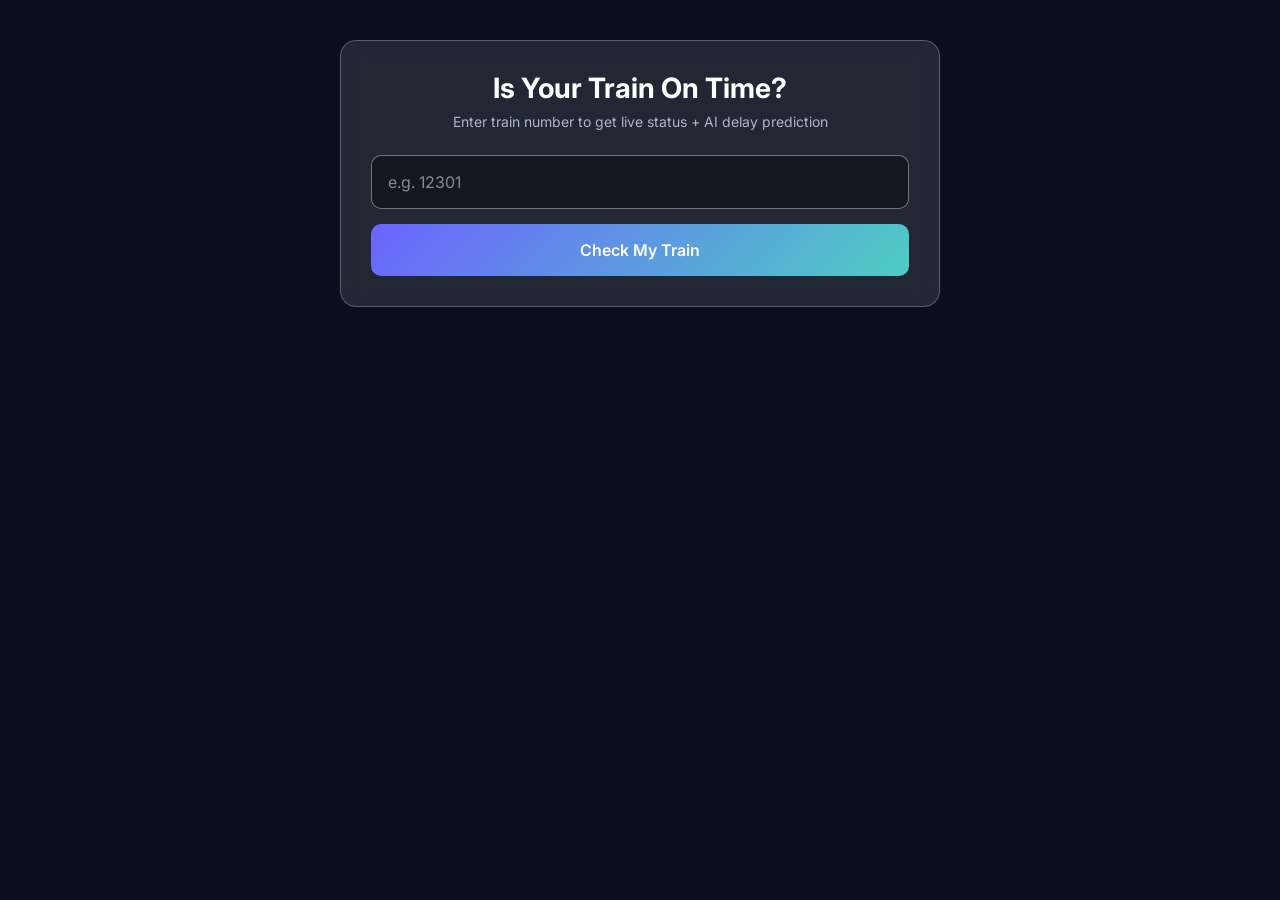
<file: templates/index.html>
<!DOCTYPE html>
<html lang="en">
<head>
    <meta charset="UTF-8">
    <meta name="viewport" content="width=device-width, initial-scale=1.0">
    <title>Train Tracker AI</title>
    <link rel="stylesheet" href="/static/style.css">
    <link href="https://fonts.googleapis.com/css2?family=Inter:wght@400;600;700&display=swap" rel="stylesheet">
</head>
<body>
    <div class="container">
        
        <!-- Search Card -->
        <div class="glass-card search-card">
            <h1>Is Your Train On Time?</h1>
            <p class="subtitle">Enter train number to get live status + AI delay prediction</p>
            
            <div class="input-group">
                <input type="text" id="trainInput" placeholder="e.g. 12301">
                <button id="searchBtn" class="btn-primary">Check My Train</button>
            </div>
            
            <div id="loader" class="loader-container hidden">
                <div class="spinner"></div>
                <p>Fetching live status...</p>
            </div>
            
            <div id="errorMsg" class="error-msg hidden"></div>
        </div>

        <!-- Result Card -->
        <div id="resultCard" class="glass-card result-card hidden">
            <div class="card-header">
                <h2 id="r-train-name">TRAIN NAME 12301</h2>
                <div id="r-status-badge" class="badge">ON TIME</div>
            </div>

            <div class="route-display">
                <div class="station">
                    <p class="label">FROM</p>
                    <h3 id="r-source">NDLS</h3>
                    <p class="time" id="r-departure">--:--</p>
                </div>
                <div class="arrow">→</div>
                <div class="station">
                    <p class="label">TO</p>
                    <h3 id="r-dest">BCT</h3>
                    <p class="time" id="r-arrival">--:--</p>
                </div>
            </div>
            
            <p class="current-loc">📍 Current Location: <span id="r-location">New Delhi</span></p>

            <div class="divider"></div>

            <div class="ai-box">
                <div class="ai-header">
                    <h4>AI Delay Forecast for Today</h4>
                    <span id="r-confidence" class="confidence">87% confidence</span>
                </div>
                <h3 id="r-prediction" class="prediction-label">Low Risk ✓</h3>
                <p id="r-reason" class="reason-text">Normal operating conditions.</p>
                <p class="factors">Factors analyzed: Season, Time of Day, Route Distance, Historical Patterns</p>
            </div>
            
            <button id="viewDashboardBtn" class="btn-secondary">View Analytics Dashboard</button>
        </div>
        
    </div>
    
    <script src="/static/app.js"></script>
</body>
</html>
</file>
<file: static/style.css>
/* GLOBALS */
* {
    margin: 0;
    padding: 0;
    box-sizing: border-box;
    font-family: 'Inter', sans-serif;
}

body {
    background-color: #0A0F1E;
    color: #E8EAFF;
    min-height: 100vh;
    padding: 40px 20px;
}

.container {
    max-width: 600px;
    margin: 0 auto;
}

.dashboard-container {
    max-width: 900px;
}

/* CARDS */
.glass-card {
    background: rgba(255,255,255,0.10);
    backdrop-filter: blur(12px);
    -webkit-backdrop-filter: blur(12px);
    border: 1px solid rgba(255,255,255,0.25);
    border-radius: 16px;
    padding: 30px;
    margin-bottom: 20px;
}

h1 {
    font-size: 28px;
    font-weight: 700;
    margin-bottom: 8px;
    text-align: center;
    color: #ffffff;
}

.subtitle {
    text-align: center;
    color: #B0B5CA;
    margin-bottom: 25px;
    font-size: 14px;
}

/* INPUT & BUTTON */
.input-group {
    display: flex;
    flex-direction: column;
    gap: 15px;
}

input {
    background: rgba(0,0,0,0.4);
    border: 1px solid rgba(255,255,255,0.4);
    color: #ffffff;
    padding: 16px;
    border-radius: 10px;
    font-size: 16px;
    outline: none;
    transition: 0.3s;
}

input::placeholder {
    color: rgba(255,255,255,0.5);
}

input:focus {
    border-color: #4ECDC4;
    box-shadow: 0 0 0 2px rgba(78, 205, 196, 0.3);
}

button {
    cursor: pointer;
    border: none;
    font-weight: 600;
    font-size: 16px;
    border-radius: 10px;
    padding: 16px;
    transition: 0.3s;
}

.btn-primary {
    background: linear-gradient(135deg, #6C63FF, #4ECDC4);
    color: #ffffff;
}

.btn-primary:hover {
    transform: translateY(-2px);
    box-shadow: 0 8px 15px rgba(108, 99, 255, 0.3);
}

.btn-secondary {
    width: 100%;
    margin-top: 20px;
    background: rgba(255,255,255,0.1);
    border: 1px solid rgba(255,255,255,0.3);
    color: #ffffff;
}

.btn-secondary:hover {
    background: rgba(255,255,255,0.2);
}

.btn-back {
    background: transparent;
    color: #4ECDC4;
    padding: 0;
    margin-bottom: 20px;
    display: inline-block;
}

.btn-back:hover {
    color: #ffffff;
}

/* LOADER & MESSAGES */
.hidden {
    display: none !important;
}

.loader-container {
    text-align: center;
    margin-top: 20px;
}

.spinner {
    width: 30px;
    height: 30px;
    border: 3px solid rgba(255,255,255,0.2);
    border-top-color: #4ECDC4;
    border-radius: 50%;
    animation: spin 1s infinite linear;
    margin: 0 auto 10px auto;
}

@keyframes spin { 100% { transform: rotate(360deg); } }

.error-msg {
    margin-top: 20px;
    padding: 15px;
    background: rgba(255, 99, 71, 0.2);
    border: 1px solid rgba(255, 99, 71, 0.5);
    border-radius: 8px;
    color: #ffffff;
    text-align: center;
}

/* RESULT CARD */
.result-card {
    animation: fadeIn 0.4s ease-out;
}

.card-header {
    display: flex;
    justify-content: space-between;
    align-items: center;
    margin-bottom: 25px;
}

.card-header h2 {
    font-size: 20px;
    color: #ffffff;
}

.badge {
    padding: 5px 12px;
    border-radius: 20px;
    font-size: 12px;
    font-weight: 700;
    letter-spacing: 0.5px;
}

.badge.green { background: #2ECC71; color: #0A0F1E; }
.badge.yellow { background: #F1C40F; color: #0A0F1E; }
.badge.red { background: #E74C3C; color: #ffffff; }

.route-display {
    display: flex;
    justify-content: space-between;
    align-items: center;
    margin-bottom: 15px;
}

.station .label {
    font-size: 11px;
    color: #A0AABF;
    letter-spacing: 1px;
}

.station h3 {
    font-size: 32px;
    color: #ffffff;
    margin: 5px 0;
}

.station .time {
    font-size: 14px;
    color: #4ECDC4;
    font-weight: 600;
}

.arrow {
    font-size: 24px;
    color: #6C63FF;
}

.current-loc {
    font-size: 14px;
    color: #D1D5DB;
}

.divider {
    height: 1px;
    background: rgba(255,255,255,0.15);
    margin: 25px 0;
}

/* AI BOX */
.ai-box {
    background: rgba(108, 99, 255, 0.15);
    border: 1px solid rgba(108, 99, 255, 0.3);
    border-radius: 12px;
    padding: 20px;
}

.ai-header {
    display: flex;
    justify-content: space-between;
    align-items: center;
    margin-bottom: 10px;
}

.ai-header h4 {
    font-size: 14px;
    color: #ffffff;
    font-weight: 600;
}

.confidence {
    font-size: 12px;
    background: rgba(255,255,255,0.2);
    padding: 3px 8px;
    border-radius: 10px;
    color: #ffffff;
}

.prediction-label {
    font-size: 22px;
    margin-bottom: 5px;
    color: #ffffff;
}

.reason-text {
    font-size: 13px;
    color: #E8EAFF;
    margin-bottom: 15px;
    line-height: 1.4;
}

.factors {
    font-size: 10px;
    color: #A0AABF;
}

/* DASHBOARD TILES */
.dash-title {
    text-align: left;
    margin-bottom: 30px;
}

.summary-grid {
    display: grid;
    grid-template-columns: repeat(4, 1fr);
    gap: 15px;
    margin-bottom: 30px;
}

.glass-tile {
    background: rgba(255,255,255,0.05);
    border: 1px solid rgba(255,255,255,0.15);
    padding: 20px;
    border-radius: 12px;
    text-align: center;
}

.glass-tile h3 {
    font-size: 24px;
    color: #ffffff;
    margin: 5px 0;
}

.glass-tile p {
    font-size: 12px;
    color: #A0AABF;
}

.charts-row {
    display: grid;
    grid-template-columns: 1fr 1fr;
    gap: 20px;
    margin-bottom: 30px;
}

.chart-container h2 {
    font-size: 16px;
    margin-bottom: 15px;
    color: #ffffff;
}

.caption {
    font-size: 12px;
    color: #A0AABF;
    margin-top: 15px;
    text-align: center;
}

.season-row {
    display: flex;
    justify-content: space-between;
    gap: 10px;
}

.s-card {
    flex: 1;
    background: rgba(255,255,255,0.05);
    padding: 15px;
    border-radius: 10px;
    text-align: center;
    border: 1px solid rgba(255,255,255,0.1);
}

.s-card.red { border-left: 4px solid #E74C3C; }
.s-card.yellow { border-left: 4px solid #F1C40F; }
.s-card.green { border-left: 4px solid #2ECC71; }

.speed-grid {
    display: flex;
    justify-content: space-around;
    padding: 20px 0;
}

.speed-tile h3 {
    font-size: 22px;
    color: #ffffff;
}

.speed-tile .label {
    font-size: 12px;
    color: #A0AABF;
}

@media (max-width: 600px) {
    .summary-grid, .charts-row, .season-row {
        grid-template-columns: 1fr;
        flex-direction: column;
    }
    .input-group {
        flex-direction: column;
    }
}

@keyframes fadeIn { from { opacity: 0; transform: translateY(10px); } to { opacity: 1; transform: translateY(0); } }
</file>
